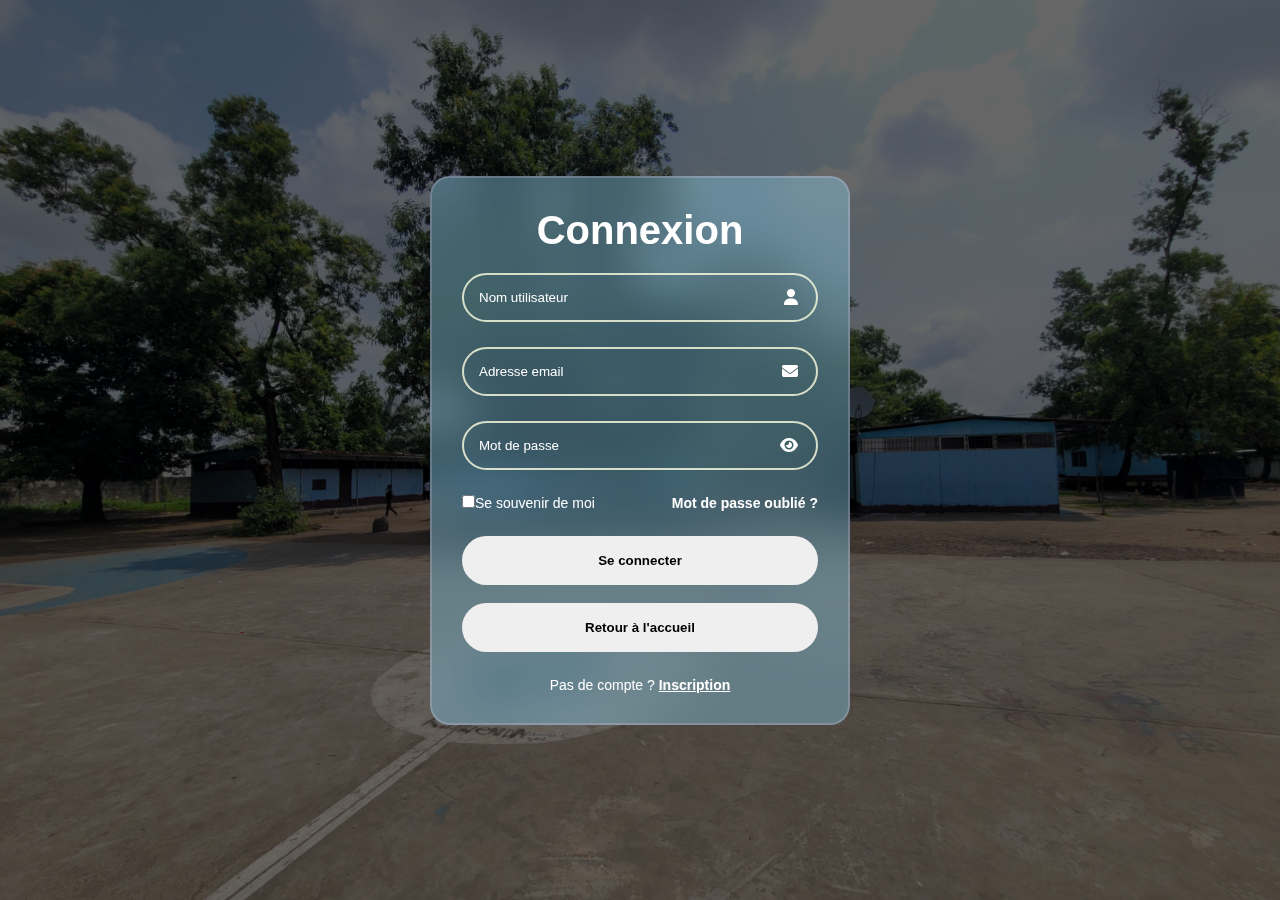
<file: login_eleve.html>
<html lang="fr">
<head>
    <meta charset="UTF-8">
    <meta name="viewport" content="width=device-width, initial-scale=1.0">
    <title>Login élève</title>
    
   <link rel="stylesheet" href="https://cdnjs.cloudflare.com/ajax/libs/font-awesome/6.4.2/css/all.min.css">
    <link rel="stylesheet" href="css/login.css">
   
</head>
<body>
<section>
    <h1>Connexion</h1>
    <div class="input-box">
        <input type="text" placeholder="Nom utilisateur">
    <i class="fa-solid fa-user"></i>
    </div>
     <div class="input-box">
        <input type="email" placeholder="Adresse email">
        <i class="fa-solid fa-envelope"></i>
        </div>
    <div class="input-box">
        <input type="password" placeholder="Mot de passe" autocomplete="new-password">
        <i class="fa-solid fa-eye"></i>
    </div>
        <div class="remember-forgot">
       <label><input type="checkbox">Se souvenir de moi</label>
            <a href="#">Mot de passe oublié ?</a>
        </div>
  <a href="espace_eleve.html"><button class="Login-btn" >Se connecter</button></a>
  <br><br>
  <a href="index.html"><button class="Login-btn" >Retour à l'accueil</button></a>
    <div class="register-link">
        <p>Pas de compte ? <a href="formulaire_inscription.html">Inscription</a></p>
    </div>
</section>
</body>
</html>
</file>
<file: css/login.css>
@import url('https://fonts.googleapis.com/css2?family=BBH+Bartle&family=Podkova:wght@400..800&display=swap');

*{
    margin: 0;
    padding: 0;
    box-sizing: border-box;
font-family: "poppins", sans-serif;

}
body {
    background-image:linear-gradient(rgba(0,0,0,0.6), rgba(0,0,0,0.6)),url(sylain.jpg);
    display: flex;
    justify-content: center;
    align-items: center;
    height: 100vh;
    background-position: center;
    background-size: cover;
}

section {
    margin: 15px 10px;
    background-color: rgb(135, 206, 235, 0.4);
    border: 2px solid rgba(255, 225, 255, 0.2);
    backdrop-filter: blur(20px);
    padding: 30px;
    width: 420px;
    border-radius: 20px;
}
h1 {
    font-size: 40px;
    text-align: center;
    color: #fff;
    margin-bottom: 20px;
    
}
.input-box {
    width: 100%;
    position: relative;
    margin-bottom: 25px;
}
.input-box input {
    width: 100%;
    padding: 15px;
    border-radius: 35px;
    outline: none;
    background-color: transparent;
    border: 2px solid rgba(255, 255, 225, 0.8);
    color: #fff;
    padding-right: 40px;

}
.input-box input::placeholder {
    color: #fff;
}


.input-box i {
    position: absolute;
    transform: translateY(-50%);
    right: 20px;
    top: 50%;
    color: #fff;
    
}
.remember-forgot {
    display: flex;
    justify-content: space-between;
    align-items: center;
    font-size: 14px;
    color: #fff;
    margin-bottom: 25px;
}

.remember-forgot a , .register-link a {
    color: #fff;
    text-decoration: none;
    transition: 0.5s;
    font-weight: bold;
}

.remember-forgot a:hover , .register-link a {
    text-decoration: underline;
}

.login-btn {
    width: 100%;
    padding: 15px;
    border-radius: 25px;
    outline: none;
    border: 0;
    font-weight: bold;
    cursor: pointer;
    border: 2px solid transparent;
    transition: 0.5s;
}

.login-btn:hover {
    background-color: transparent;
    border: 2px solid rgba(255,255,255,0.2);
    color: #fff
}

.register-link {
    text-align: center;
    margin-top: 25px;
    color: #fff;
    font-size: 14px;
}
</file>
